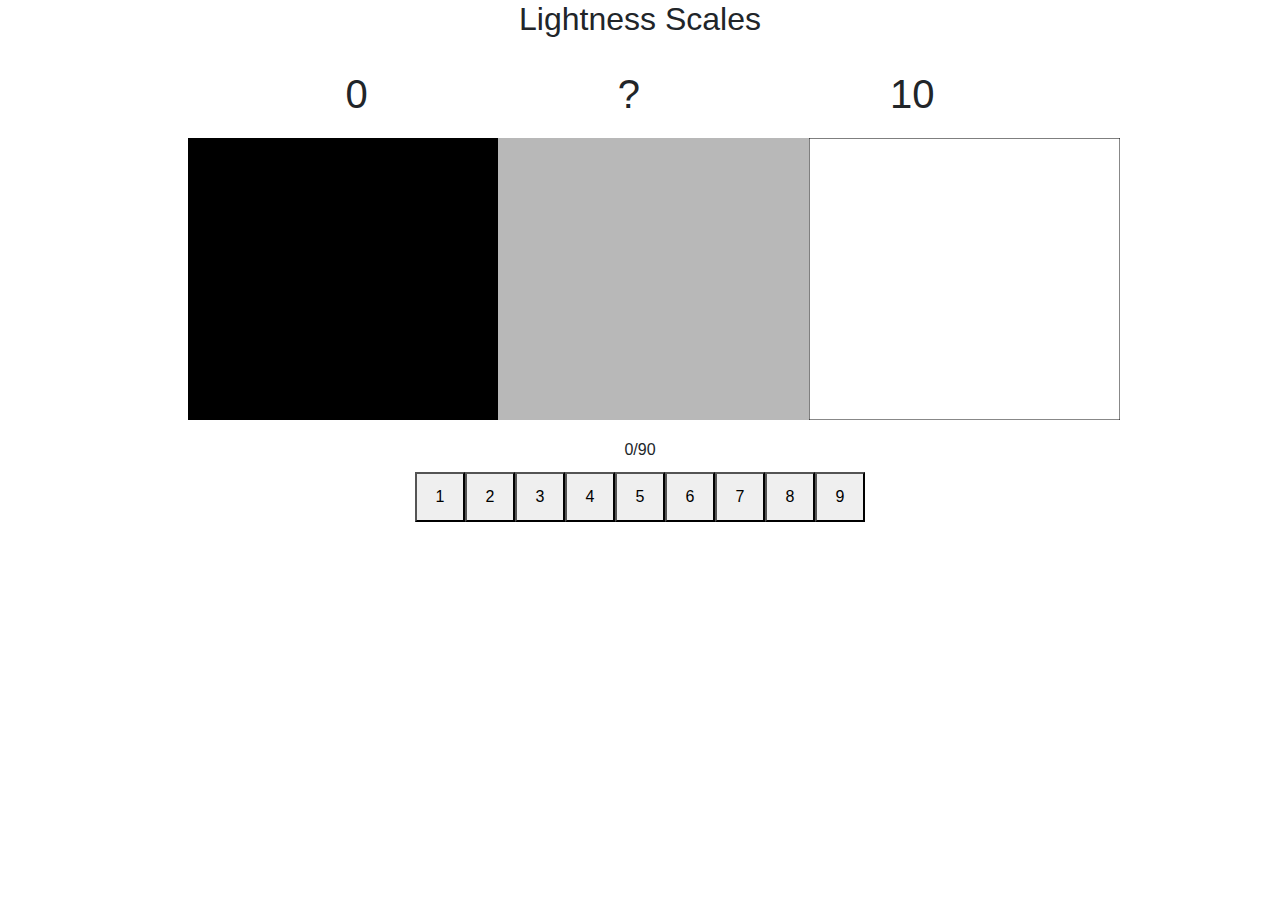
<file: index.html>
<html lang="en"><head>
    <meta charset="UTF-8">
    <meta http-equiv="X-UA-Compatible" content="IE=edge">
    <meta name="viewport" content="width=device-width, initial-scale=1.0">
    <link rel="stylesheet" href="index.css" type="text/css" media="screen">
    <link rel="stylesheet" href="https://stackpath.bootstrapcdn.com/bootstrap/4.3.1/css/bootstrap.min.css" integrity="sha384-ggOyR0iXCbMQv3Xipma34MD+dH/1fQ784/j6cY/iJTQUOhcWr7x9JvoRxT2MZw1T" crossorigin="anonymous">
    <script src="https://code.jquery.com/jquery-3.3.1.slim.min.js" integrity="sha384-q8i/X+965DzO0rT7abK41JStQIAqVgRVzpbzo5smXKp4YfRvH+8abtTE1Pi6jizo" crossorigin="anonymous"></script>
    <script src="https://cdnjs.cloudflare.com/ajax/libs/popper.js/1.14.7/umd/popper.min.js" integrity="sha384-UO2eT0CpHqdSJQ6hJty5KVphtPhzWj9WO1clHTMGa3JDZwrnQq4sF86dIHNDz0W1" crossorigin="anonymous"></script>
    <script src="https://stackpath.bootstrapcdn.com/bootstrap/4.3.1/js/bootstrap.min.js" integrity="sha384-JjSmVgyd0p3pXB1rRibZUAYoIIy6OrQ6VrjIEaFf/nJGzIxFDsf4x0xIM+B07jRM" crossorigin="anonymous"></script>
    <title>Document</title>
</head>
<body>
    <header id="titulo">
        <h2>Lightness Scales</h2>
        </header>
        <br>
    <div id="numeros" class="d-flex justify-content-center" style="
    height: 20px;
">
        <h1>0</h1>
        <h1>?</h1>
        <h1>10</h1>
    </div>
    <div id="exterior">
        <div id="interior">
            <div class="row mt-5" id="columnas" style="
            margin-left: auto;
            margin-right: auto;
        ">
                        <canvas width="337" height="200" id="izquierda" class="col-4 p-0 m-0" style="width: 245px;height: 282px;">
                            An alternative text describing what your canvas displays.
                        </canvas>
                        <canvas width="337" height="305" id="centro" class="col-4 p-0 m-0">
                            An alternative text describing what your canvas displays.
                        </canvas>
                        <canvas width="337" height="305" id="derecha" class="col-4 p-0 m-0">
                            An alternative text describing what your canvas displays.
                          </canvas>
            </div>
       </div>
    </div>
    <div id="contador">
        0/90
    </div>
    <div id="botones">
        <div class="boton"><button onclick="contesta('1')" id="uno">1</button></div>
        <div class="boton"><button onclick="contesta('2')" id="dos">2</button></div>
        <div class="boton"><button onclick="contesta('3')" id="tres">3</button></div>
        <div class="boton"><button onclick="contesta('4')" id="cuatro">4</button></div>
        <div class="boton"><button onclick="contesta('5')" id="cinco">5</button></div>
        <div class="boton"><button onclick="contesta('6')" id="seis">6</button></div>
        <div class="boton"><button onclick="contesta('7')" id="siete">7</button></div>
        <div class="boton"><button onclick="contesta('8')" id="ocho">8</button></div>
        <div class="boton"><button onclick="contesta('9')" id="nueve">9</button></div>
    </div>
 <script src="index.js"></script>

</body></html>
</file>
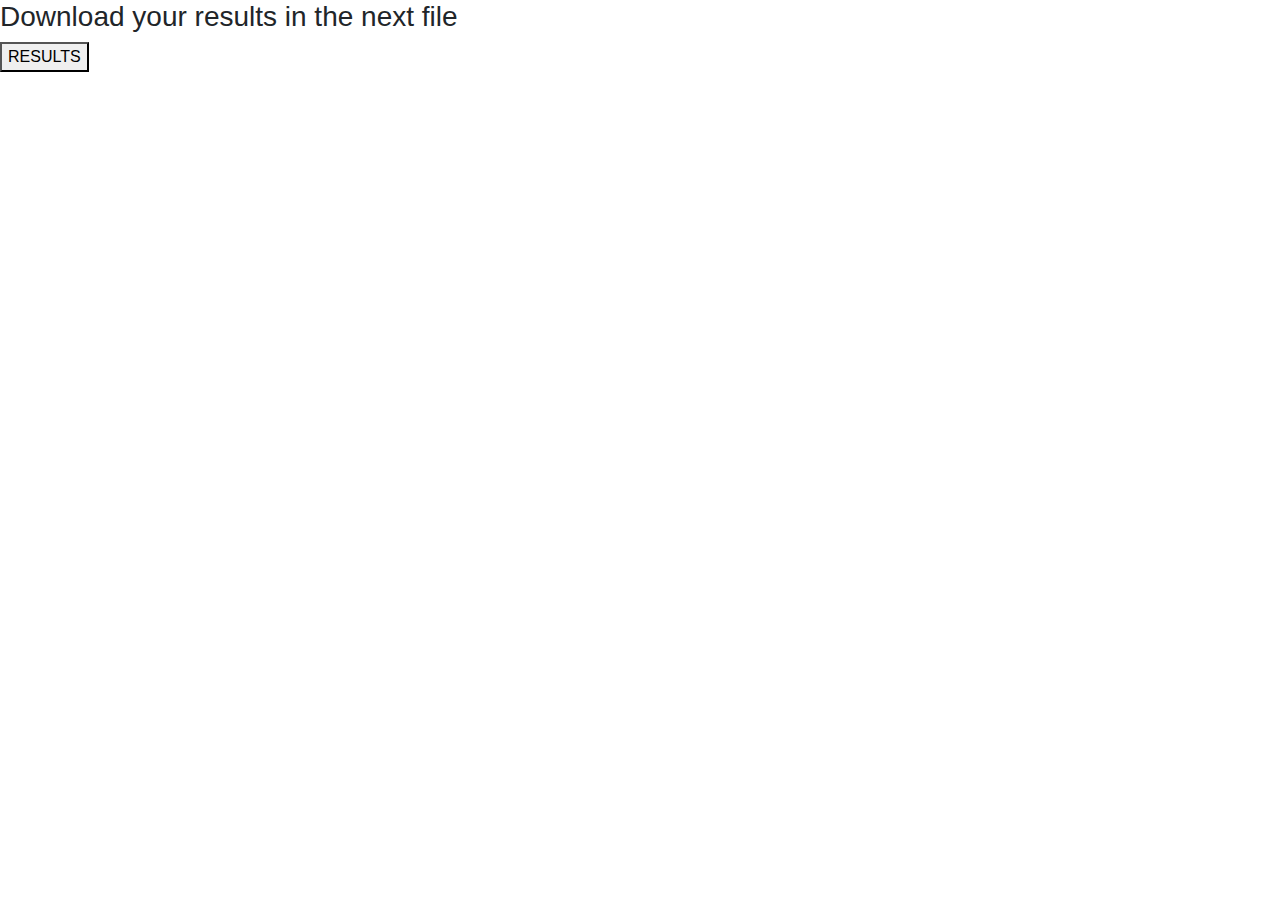
<file: results.html>
<!DOCTYPE html>
<html lang="en">
<head>
    <meta charset="UTF-8">
    <meta http-equiv="X-UA-Compatible" content="IE=edge">
    <meta name="viewport" content="width=device-width, initial-scale=1.0">
    <script src="results.js"></script>
    <link rel="stylesheet"href="https://stackpath.bootstrapcdn.com/bootstrap/4.3.1/css/bootstrap.min.css"integrity="sha384-ggOyR0iXCbMQv3Xipma34MD+dH/1fQ784/j6cY/iJTQUOhcWr7x9JvoRxT2MZw1T"crossorigin="anonymous">
    <script src="https://code.jquery.com/jquery-3.3.1.slim.min.js" integrity="sha384-q8i/X+965DzO0rT7abK41JStQIAqVgRVzpbzo5smXKp4YfRvH+8abtTE1Pi6jizo" crossorigin="anonymous"></script>
    <script src="https://cdnjs.cloudflare.com/ajax/libs/popper.js/1.14.7/umd/popper.min.js" integrity="sha384-UO2eT0CpHqdSJQ6hJty5KVphtPhzWj9WO1clHTMGa3JDZwrnQq4sF86dIHNDz0W1" crossorigin="anonymous"></script>
    <script src="https://stackpath.bootstrapcdn.com/bootstrap/4.3.1/js/bootstrap.min.js"integrity="sha384-JjSmVgyd0p3pXB1rRibZUAYoIIy6OrQ6VrjIEaFf/nJGzIxFDsf4x0xIM+B07jRM"crossorigin="anonymous"></script>
    <title>Results</title>
</head>
<body>
    <h3>Download your results in the next file</h3>
    <button onclick="downloadFile()">RESULTS</button>
</body>
</html>
</file>
<file: index.css>
#titulo {
    text-align: center;
}

#exterior {
    margin-left: 28px;
}

h1 {
    padding-left: 125px;
    padding-right: 125px;
}

#izquierda {
    background-color: black;
}

h4 {
    margin: 15vh;
}

div #numeros {
    display: flex;
    justify-content: center;
}

div #columnas {
    margin-left: 200px;
    width: 933px;
}

#derecha {
    border: black;
}

#interior {
    height: 300px;
}

#columnas {
    height: 200px;
}

#primero {
    background-color: black;
}

#botones {
    display: flex;
    padding: 10px;
    justify-content: center;
}

#contador {
    display: flex;
    justify-content: center;
}

.boton button {
    padding: 0.5rem;
    width: 50px;
    height: 50px;
}
</file>
